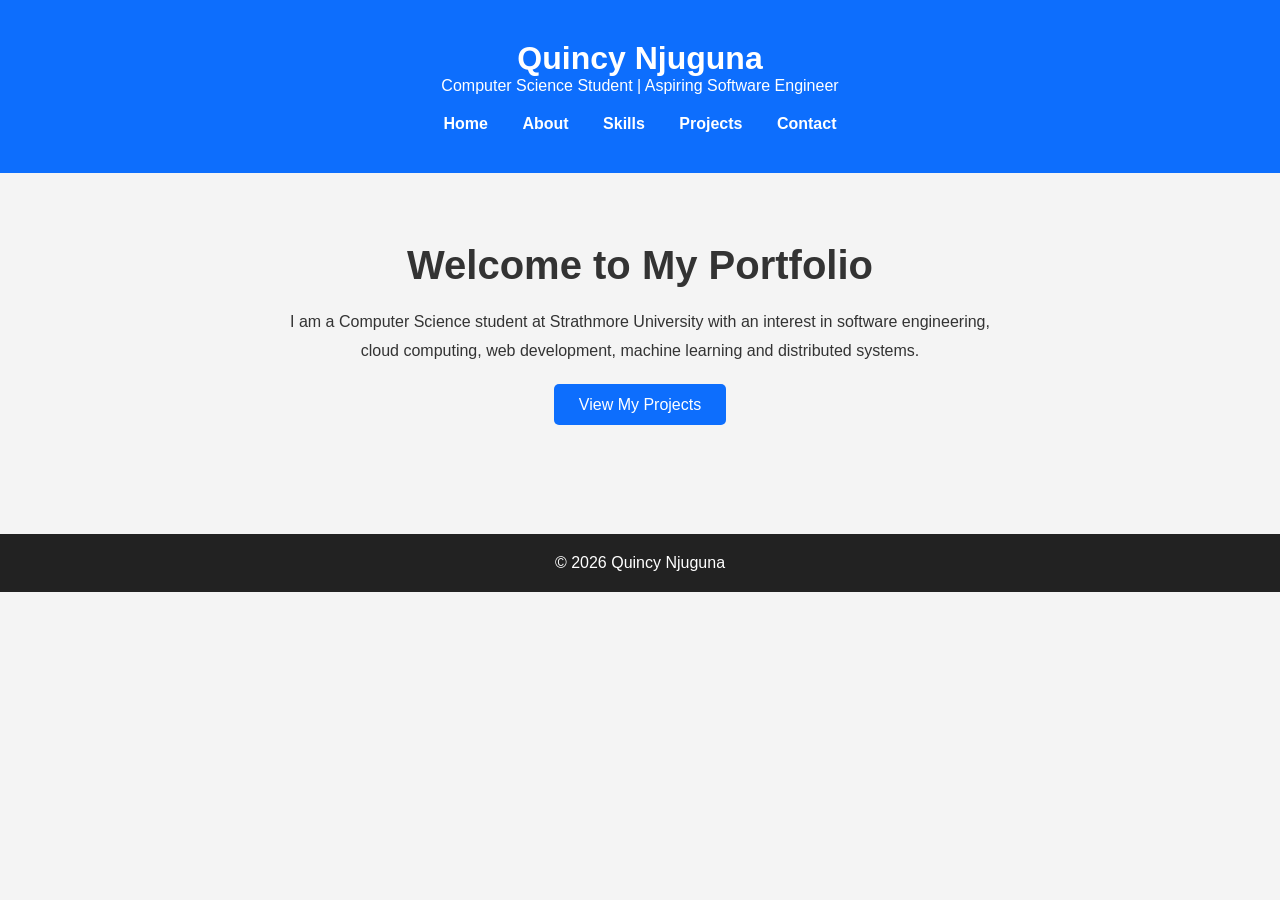
<file: index.html>
<!DOCTYPE html>
<html lang="en">
<head>
    <meta charset="UTF-8">
    <meta name="viewport" content="width=device-width, initial-scale=1.0">
    <title>Quincy Njuguna | Portfolio</title>
    <link rel="stylesheet" href="styles.css">
</head>
<body>

<header>
    <h1>Quincy Njuguna</h1>
    <p>Computer Science Student | Aspiring Software Engineer</p>

    <nav>
        <a href="index.html">Home</a>
        <a href="about.html">About</a>
        <a href="skills.html">Skills</a>
        <a href="projects.html">Projects</a>
        <a href="contact.html">Contact</a>
    </nav>
</header>

<section class="hero">
    <h2>Welcome to My Portfolio</h2>

    <p>
        I am a Computer Science student at Strathmore University with an interest in
        software engineering, cloud computing, web development, machine learning and
        distributed systems.
    </p>

    <a class="btn" href="projects.html">View My Projects</a>
</section>

<footer>
    <p>&copy; 2026 Quincy Njuguna</p>
</footer>

<script src="script.js"></script>

</body>
</html>
</file>
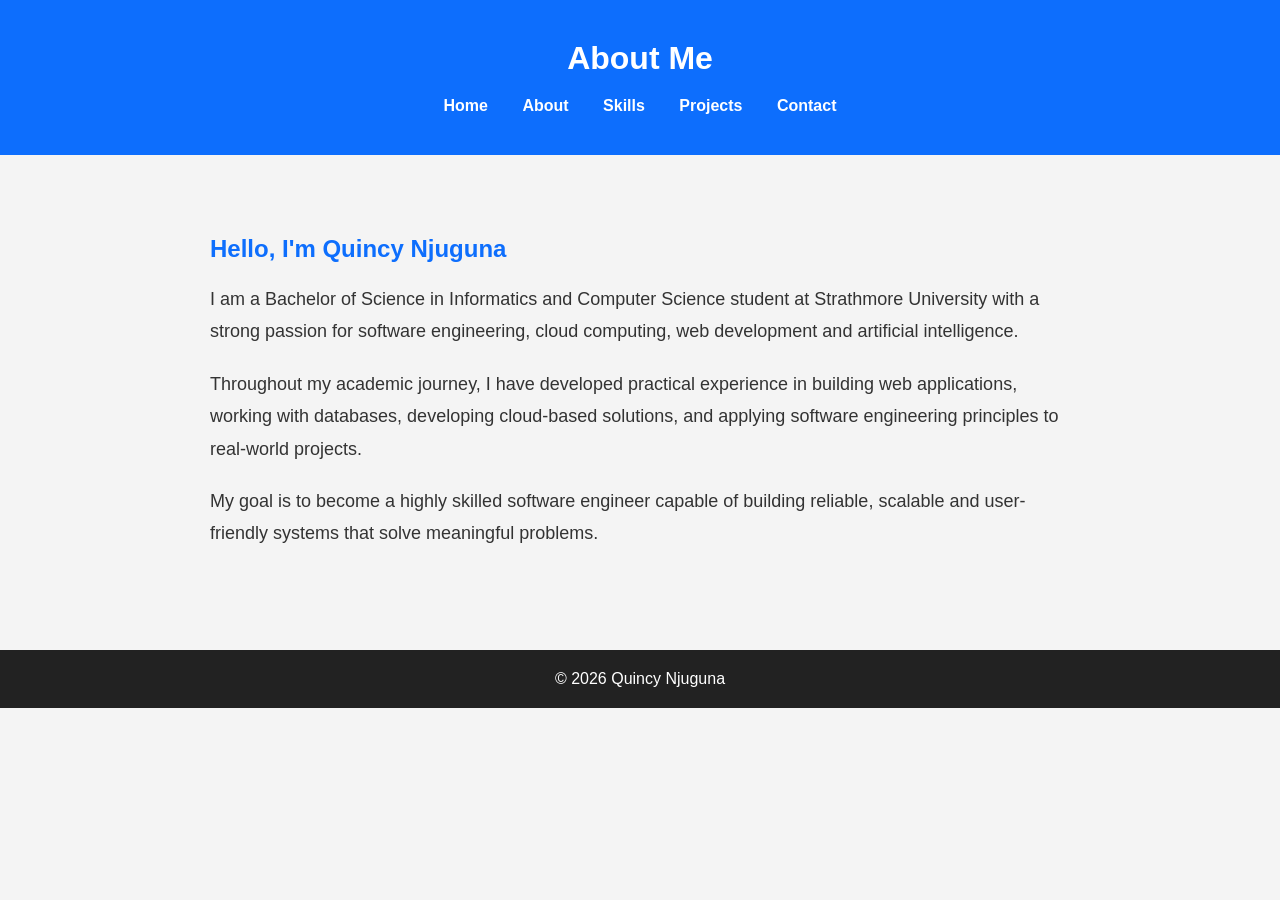
<file: about.html>
<!DOCTYPE html>
<html lang="en">
<head>
    <meta charset="UTF-8">
    <meta name="viewport" content="width=device-width, initial-scale=1.0">
    <title>About Me | Quincy Njuguna</title>
    <link rel="stylesheet" href="styles.css">
</head>
<body>

<header>
    <h1>About Me</h1>

    <nav>
        <a href="index.html">Home</a>
        <a href="about.html">About</a>
        <a href="skills.html">Skills</a>
        <a href="projects.html">Projects</a>
        <a href="contact.html">Contact</a>
    </nav>
</header>

<section class="about">

    <h2>Hello, I'm Quincy Njuguna</h2>

    <p>
        I am a Bachelor of Science in Informatics and Computer Science student at
        Strathmore University with a strong passion for software engineering,
        cloud computing, web development and artificial intelligence.
    </p>

    <p>
        Throughout my academic journey, I have developed practical experience in
        building web applications, working with databases, developing cloud-based
        solutions, and applying software engineering principles to real-world projects.
    </p>

    <p>
        My goal is to become a highly skilled software engineer capable of
        building reliable, scalable and user-friendly systems that solve
        meaningful problems.
    </p>

</section>

<footer>
    <p>&copy; 2026 Quincy Njuguna</p>
</footer>

<script src="script.js"></script>

</body>
</html>
</file>
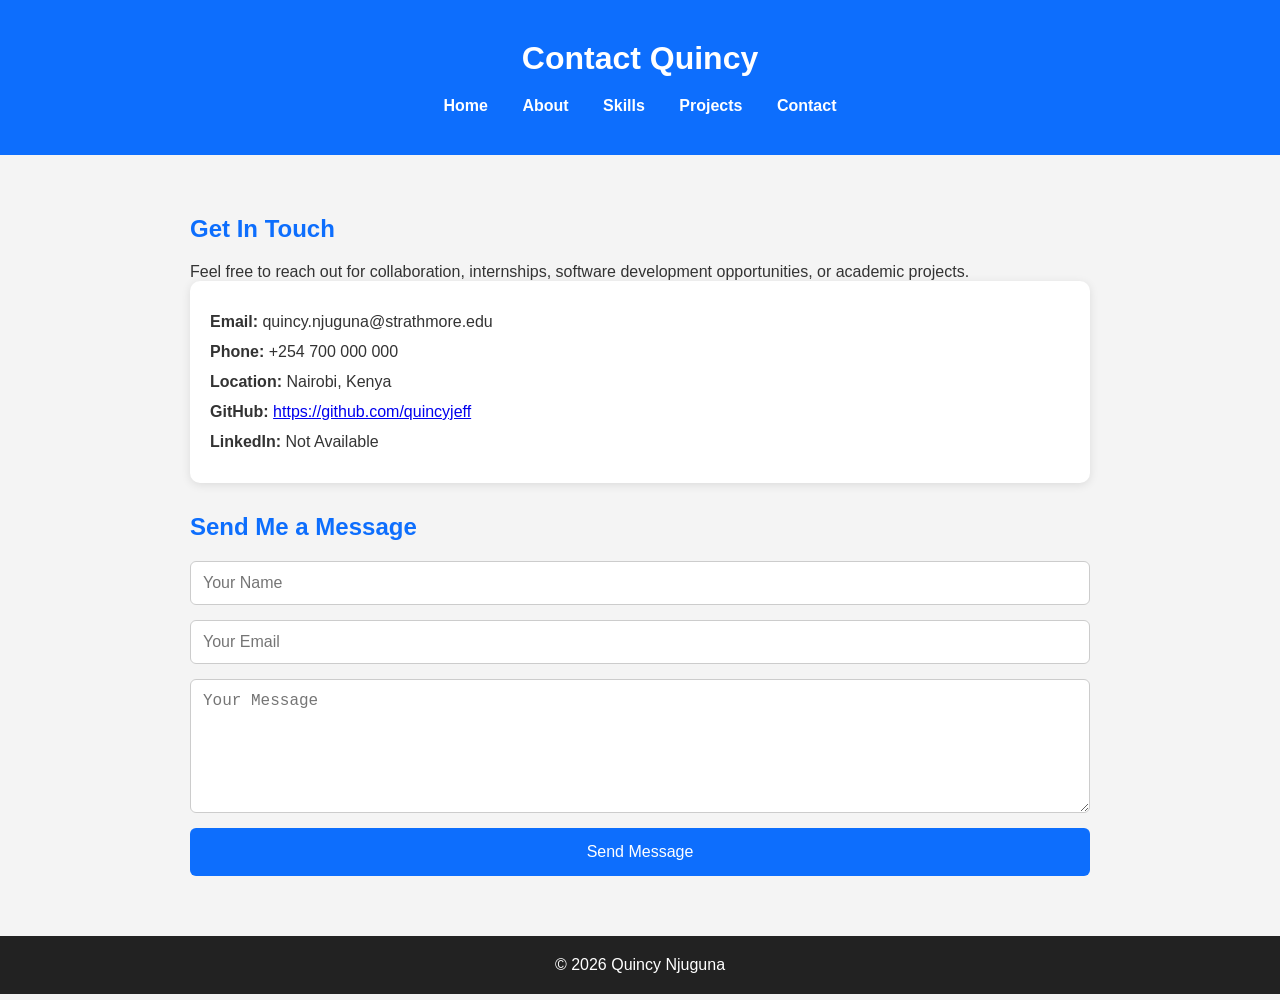
<file: contact.html>
<!DOCTYPE html>
<html lang="en">
<head>
    <meta charset="UTF-8">
    <meta name="viewport" content="width=device-width, initial-scale=1.0">
    <title>Contact | Quincy Njuguna</title>
    <link rel="stylesheet" href="styles.css">
</head>
<body>

<header>
    <h1>Contact Quincy</h1>

    <nav>
        <a href="index.html">Home</a>
        <a href="about.html">About</a>
        <a href="skills.html">Skills</a>
        <a href="projects.html">Projects</a>
        <a href="contact.html">Contact</a>
    </nav>
</header>

<section class="contact">

    <h2>Get In Touch</h2>

    <p>
        Feel free to reach out for collaboration, internships,
        software development opportunities, or academic projects.
    </p>

    <div class="contact-info">

        <p><strong>Email:</strong> quincy.njuguna@strathmore.edu</p>

        <p><strong>Phone:</strong> +254 700 000 000</p>

        <p><strong>Location:</strong> Nairobi, Kenya</p>

        <p><strong>GitHub:</strong> <a href="https://github.com/quincyjeff" target="_blank">https://github.com/quincyjeff</a></p>

        <p><strong>LinkedIn:</strong> Not Available</p>

    </div>

    <h2>Send Me a Message</h2>

    <form>

        <input type="text" placeholder="Your Name" required>

        <input type="email" placeholder="Your Email" required>

        <textarea rows="6" placeholder="Your Message" required></textarea>

        <button type="submit">Send Message</button>

    </form>

</section>

<footer>
    <p>&copy; 2026 Quincy Njuguna</p>
</footer>

<script src="script.js"></script>

</body>
</html>
</file>
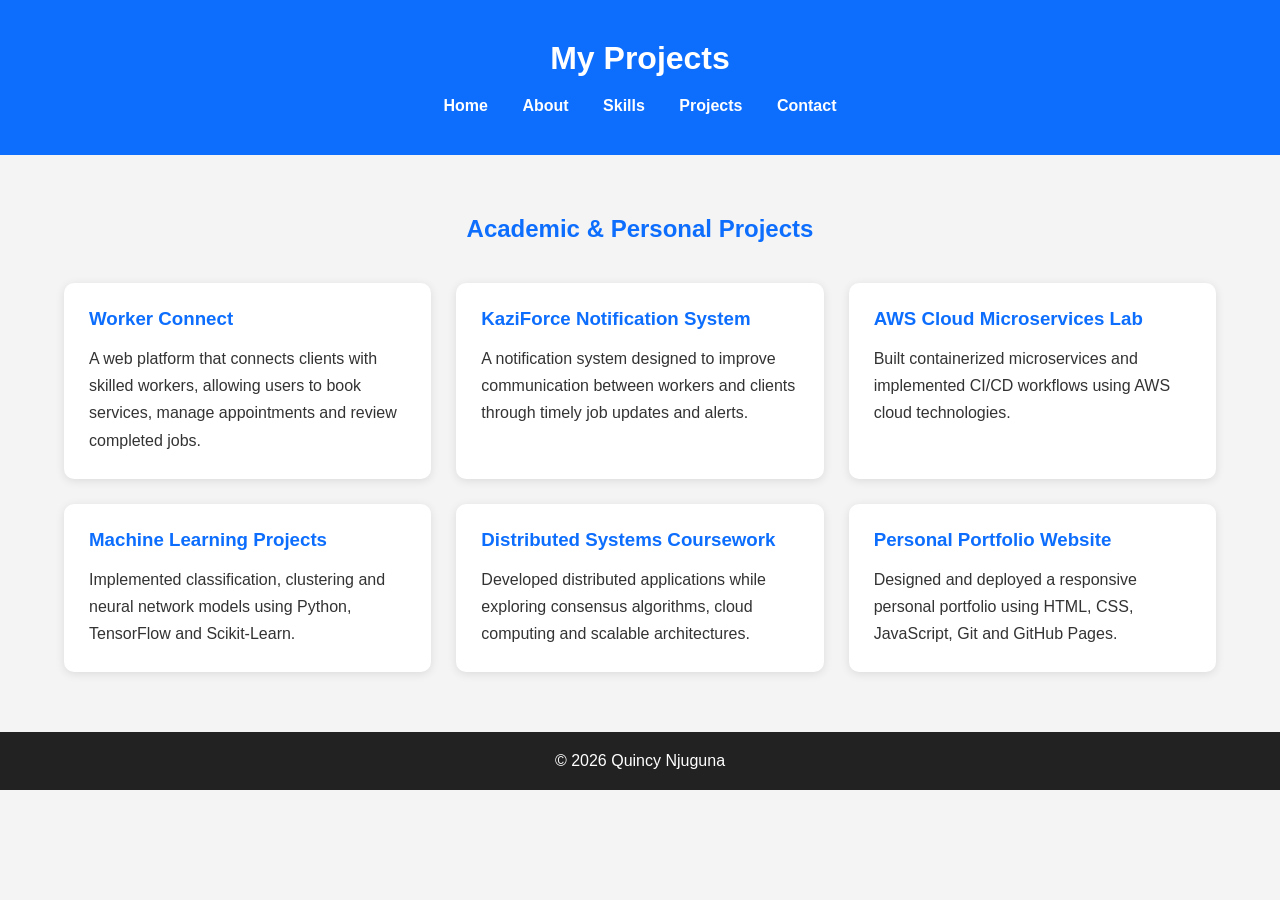
<file: my-projects.html>
<!DOCTYPE html>
<html lang="en">
<head>
    <meta charset="UTF-8">
    <meta name="viewport" content="width=device-width, initial-scale=1.0">
    <title>Projects | Quincy Njuguna</title>
    <link rel="stylesheet" href="styles.css">
</head>
<body>

<header>
    <h1>My Projects</h1>

    <nav>
        <a href="index.html">Home</a>
        <a href="about.html">About</a>
        <a href="skills.html">Skills</a>
        <a href="projects.html">Projects</a>
        <a href="contact.html">Contact</a>
    </nav>
</header>

<section class="projects">

<h2>Academic & Personal Projects</h2>

<div class="projects-grid">

<div class="project-card">
<h3>Worker Connect</h3>
<p>
A web platform that connects clients with skilled workers, allowing users to
book services, manage appointments and review completed jobs.
</p>
</div>

<div class="project-card">
<h3>KaziForce Notification System</h3>
<p>
A notification system designed to improve communication between workers and
clients through timely job updates and alerts.
</p>
</div>

<div class="project-card">
<h3>AWS Cloud Microservices Lab</h3>
<p>
Built containerized microservices and implemented CI/CD workflows using AWS
cloud technologies.
</p>
</div>

<div class="project-card">
<h3>Machine Learning Projects</h3>
<p>
Implemented classification, clustering and neural network models using
Python, TensorFlow and Scikit-Learn.
</p>
</div>

<div class="project-card">
<h3>Distributed Systems Coursework</h3>
<p>
Developed distributed applications while exploring consensus algorithms,
cloud computing and scalable architectures.
</p>
</div>

<div class="project-card">
<h3>Personal Portfolio Website</h3>
<p>
Designed and deployed a responsive personal portfolio using HTML, CSS,
JavaScript, Git and GitHub Pages.
</p>
</div>

</div>

</section>

<footer>
<p>&copy; 2026 Quincy Njuguna</p>
</footer>

</body>
</html>
</file>
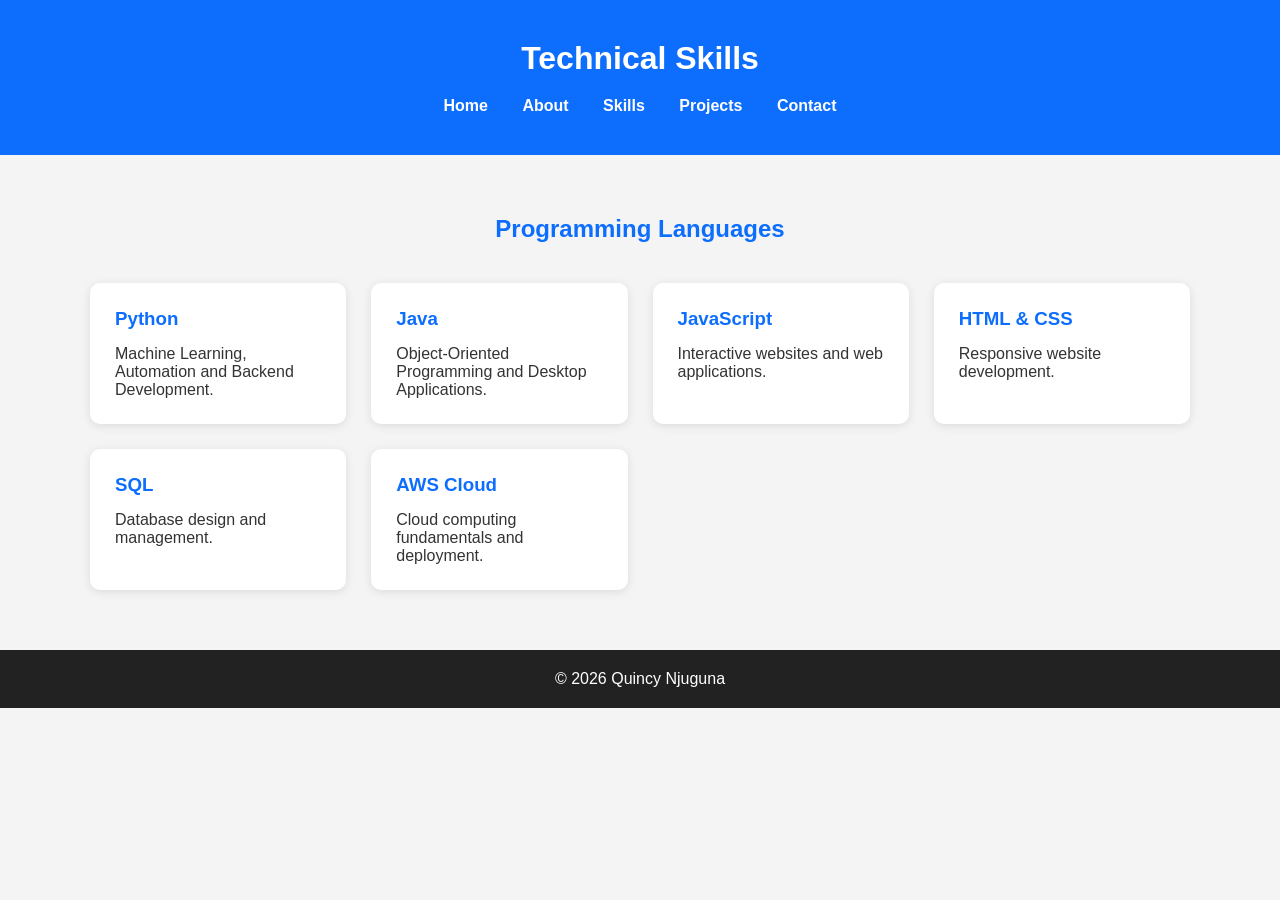
<file: skills.html>
<!DOCTYPE html>
<html lang="en">
<head>
    <meta charset="UTF-8">
    <meta name="viewport" content="width=device-width, initial-scale=1.0">
    <title>Skills | Quincy Njuguna</title>
    <link rel="stylesheet" href="styles.css">
</head>
<body>

<header>
    <h1>Technical Skills</h1>

    <nav>
        <a href="index.html">Home</a>
        <a href="about.html">About</a>
        <a href="skills.html">Skills</a>
        <a href="projects.html">Projects</a>
        <a href="contact.html">Contact</a>
    </nav>
</header>

<section class="skills">

<h2>Programming Languages</h2>

<div class="skills-grid">

<div class="skill-card">
<h3>Python</h3>
<p>Machine Learning, Automation and Backend Development.</p>
</div>

<div class="skill-card">
<h3>Java</h3>
<p>Object-Oriented Programming and Desktop Applications.</p>
</div>

<div class="skill-card">
<h3>JavaScript</h3>
<p>Interactive websites and web applications.</p>
</div>

<div class="skill-card">
<h3>HTML & CSS</h3>
<p>Responsive website development.</p>
</div>

<div class="skill-card">
<h3>SQL</h3>
<p>Database design and management.</p>
</div>

<div class="skill-card">
<h3>AWS Cloud</h3>
<p>Cloud computing fundamentals and deployment.</p>
</div>

</div>

</section>

<footer>
<p>&copy; 2026 Quincy Njuguna</p>
</footer>

</body>
</html>
</file>
<file: styles.css>
*{
    margin:0;
    padding:0;
    box-sizing:border-box;
}

body{
    font-family:Arial, Helvetica, sans-serif;
    background:#f4f4f4;
    color:#333;
}

header{
    background:#0d6efd;
    color:white;
    text-align:center;
    padding:40px;
}

nav{
    margin-top:20px;
}

nav a{
    color:white;
    text-decoration:none;
    margin:0 15px;
    font-weight:bold;
}

.hero{
    text-align:center;
    padding:70px 20px;
}

.hero h2{
    font-size:40px;
    margin-bottom:20px;
}

.hero p{
    max-width:700px;
    margin:auto;
    line-height:1.8;
    margin-bottom:30px;
}

.btn{
    background:#0d6efd;
    color:white;
    padding:12px 25px;
    text-decoration:none;
    border-radius:5px;
}

footer{
    background:#222;
    color:white;
    text-align:center;
    padding:20px;
    margin-top:50px;
}
.about{
    max-width:900px;
    margin:60px auto;
    padding:20px;
}

.about h2{
    color:#0d6efd;
    margin-bottom:20px;
}

.about p{
    margin-bottom:20px;
    line-height:1.8;
    font-size:18px;
}
.skills{
    width:90%;
    max-width:1100px;
    margin:60px auto;
}

.skills h2{
    text-align:center;
    margin-bottom:40px;
    color:#0d6efd;
}

.skills-grid{
    display:grid;
    grid-template-columns:repeat(auto-fit,minmax(250px,1fr));
    gap:25px;
}

.skill-card{
    background:white;
    padding:25px;
    border-radius:10px;
    box-shadow:0 2px 10px rgba(0,0,0,.1);
    transition:.3s;
}

.skill-card:hover{
    transform:translateY(-6px);
}

.skill-card h3{
    color:#0d6efd;
    margin-bottom:15px;
}
.projects{
    width:90%;
    max-width:1200px;
    margin:60px auto;
}

.projects h2{
    text-align:center;
    color:#0d6efd;
    margin-bottom:40px;
}

.projects-grid{
    display:grid;
    grid-template-columns:repeat(auto-fit,minmax(300px,1fr));
    gap:25px;
}

.project-card{
    background:white;
    padding:25px;
    border-radius:10px;
    box-shadow:0 2px 10px rgba(0,0,0,.1);
    transition:.3s;
}

.project-card:hover{
    transform:translateY(-8px);
}

.project-card h3{
    color:#0d6efd;
    margin-bottom:15px;
}

.project-card p{
    line-height:1.7;
}
.contact{
    width:90%;
    max-width:900px;
    margin:60px auto;
}

.contact h2{
    color:#0d6efd;
    margin-bottom:20px;
}

.contact-info{
    background:white;
    padding:20px;
    border-radius:10px;
    margin-bottom:30px;
    box-shadow:0 2px 10px rgba(0,0,0,.1);
}

.contact-info p{
    margin:12px 0;
}

form{
    display:flex;
    flex-direction:column;
}

input,
textarea{
    padding:12px;
    margin-bottom:15px;
    border:1px solid #ccc;
    border-radius:6px;
    font-size:16px;
}

button{
    background:#0d6efd;
    color:white;
    border:none;
    padding:15px;
    border-radius:6px;
    cursor:pointer;
    font-size:16px;
}

button:hover{
    background:#0b5ed7;
}
/* ===========================
   Responsive Design
=========================== */

@media (max-width: 768px){

header{
    padding:25px;
}

header h1{
    font-size:30px;
}

nav{
    display:flex;
    flex-direction:column;
    align-items:center;
    gap:12px;
}

.hero{
    padding:50px 20px;
}

.hero h2{
    font-size:30px;
}

.hero p{
    font-size:16px;
}

.about{
    width:95%;
}

.skills-grid{
    grid-template-columns:1fr;
}

.projects-grid{
    grid-template-columns:1fr;
}

.contact{
    width:95%;
}

.contact-info{
    padding:15px;
}

input,
textarea,
button{
    width:100%;
}

}
</file>
